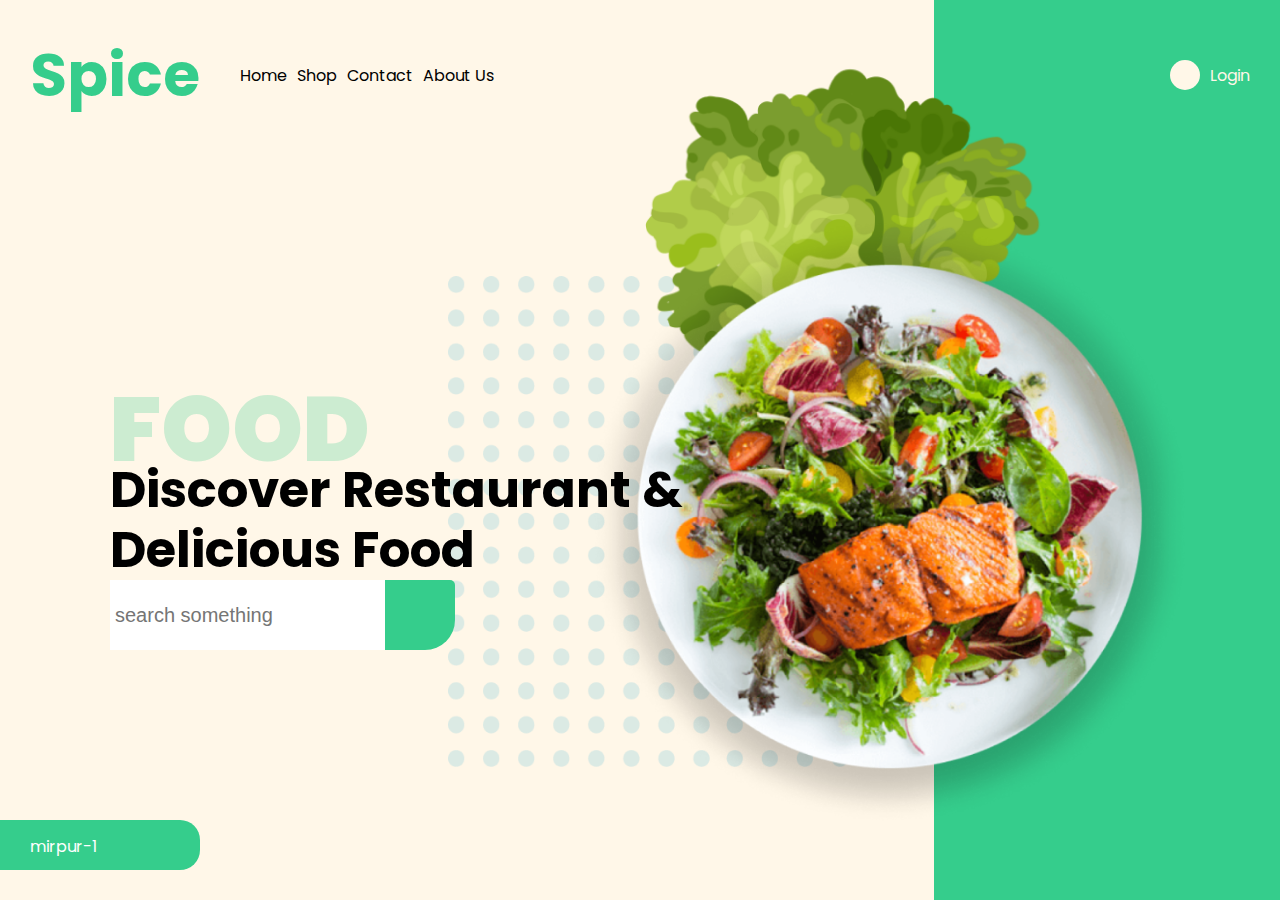
<file: index.html>
<!DOCTYPE html>
<html lang="en">
  <head>
    <meta charset="UTF-8" />
    <meta http-equiv="X-UA-Compatible" content="IE=edge" />
    <meta name="viewport" content="width=device-width, initial-scale=1.0" />
    <link rel="stylesheet" href="https://cdnjs.cloudflare.com/ajax/libs/font-awesome/6.4.0/css/all.min.css" integrity="sha512-iecdLmaskl7CVkqkXNQ/ZH/XLlvWZOJyj7Yy7tcenmpD1ypASozpmT/E0iPtmFIB46ZmdtAc9eNBvH0H/ZpiBw==" crossorigin="anonymous" referrerpolicy="no-referrer" />
    <link rel="stylesheet" href="style.css" />
    <title>Spice</title>
  </head>
  <body>
    <header>
      <nav>
        <div class="one">
          <div class="logo">
            <h1>Spice</h1>
          </div>
          <div class="nav">
            <ul>
              <li><a href="#">Home</a></li>
              <li><a href="#">Shop</a></li>
              <li><a href="#">Contact</a></li>
              <li><a href="#">About Us</a></li>
            </ul>
          </div>
        </div>
        <div class="user">

            <button><i class="fas fa-user"></i></button>
            <a href="#">Login <i class="fas fa-angle-down"></i></a>
        </div>
      </nav>
      <section class="hero">
        <div class="text">
            <div class="location">
                <span><i class="fas fa-map-marker-alt"></i></span> mirpur-1
            </div>
            <div class="textCon">
                <h1>FOOD</h1>
                <p>Discover Restaurant
                    & Delicious Food </p>
                    <div class="inpg">
                        <input type="text" placeholder="search something">
                        <button>
                            <span>
                                <i class="fas fa-search"></i>
                            </span>
                        </button>
                    </div>
            </div>
        </div>
        <div class="imgcon">
            <div class="imgbg">
                    <img src="./img/Group 3.png" alt="">
            </div>
            <div class="imgsalad">
                <img src="./img/Subtract.png" alt="">
            </div>
            <div class="imgplate">
                <img src="./img/image 3 1 (1).png" alt="">
            </div>
        </div>
      </section>
    </header>
  </body>
</html>
</file>
<file: style.css>
@import url('https://fonts.googleapis.com/css2?family=Poppins:ital,wght@0,100;0,300;0,400;0,500;0,600;0,700;0,800;0,900;1,100;1,200;1,300;1,400;1,500;1,600;1,700;1,800;1,900&display=swap');

*{
    margin: 0;
    padding: 0;
    box-sizing: border-box;
}

body{
    font-family: 'Poppins', sans-serif;
}


header{
    width: 100%;
    height: 100vh;
    position: relative;
    display: grid;
    grid-template-rows: 1fr 5fr;
    background-color: #FFF7E8;
    overflow: hidden;
}

header::after{
    content: "";
    width: 27%;
    background-color: #35CD8C;
    height: 100%;
    position: absolute;
    right: 0;
    top: 0;
    z-index: 0;
}

nav{
    width: 100%;
    height: 100%;
    display: flex;
    justify-content: space-between;
    position: relative;
    z-index: 100;
    align-items: center;
    padding: 10px;
}

nav .one{
    width: 100%;
    display: flex;
    justify-content: flex-start;
    position: relative;
}
nav .one .logo{
    padding:  0 20px ;
    font-size: 30px;
    color: #35CD8C;
}
nav .one .nav{
    display: flex;
    justify-content: center;
    align-items: center;
}

@media (max-width:600px) {
    nav .one .nav{
        display: none;
    }

}
nav .one .nav ul{
    display: flex;
    list-style: none;
    margin-left: 20px;
}
nav .one .nav ul li{
    margin-right: 10px;
}
nav .one .nav ul li a{
    text-decoration: none;
    color: black;
    transition: all 0.3s linear;
}

nav .one .nav ul li a:hover {
    text-decoration: underline;
    color: #35CD8C;
}

nav  .user {
    display: flex;
    justify-content: flex-end;
    margin-right: 20px;
}

nav  .user  button{
    width: 30px;
    height: 30px;
    background-color: #FFF7E8;
    border: none;
    border-radius: 50%;
    margin-right: 10px;
}
@media (max-width:440px) {
    nav  .user  button{
        border: 2px solid #fff;
    }
}

nav .user a{
    display: flex;
    justify-content: center;
    align-items: center;
    text-decoration: none;
    color: #FFF7E8;

}
nav .user a i {
    position:  relative;
    top: 2px;
}

section.hero{
    width:100%;
    height: 100%;
    display: grid;
    grid-template-columns:1fr 1fr ;
    position: relative;
    z-index: 3;
}
section.hero .text{
    width: 100%;
    height: 100%;
    display: flex;
    align-items: center;
    position: relative;
    z-index: 5;
}
section.hero .text .location{
    position: absolute;
    width: 200px;
    background-color: #35CD8C;
    padding: 10px 20px;
    border-radius: 0 20px 20px 0;
    bottom: 30px;
    left: 0;
    color: #fff;
}

section.hero .text .location i{
    font-size: 20px;
    padding-right: 10px;
}

section.hero .text .textCon{
    width: 100%;
    padding-left: 20px;
    line-height: 60px;
    position: relative;
    right: -90px;
}

@media (max-width:550px) {
    section.hero .text .textCon{
        right: 0;
    }
}
section.hero .text .textCon h1{
    font-size: 90px;
    color: #35CD8C40;
    font-weight: 900;
}

section.hero .text .textCon p{
    font-size: 50px;
    font-weight: 700;
}
section.hero .text .textCon .inpg{
    display: flex;

}

section.hero .text .textCon .inpg input{
    background-color: #fff;
    font-size: 20px;
    padding: 10px 5px; 
    border: none;
    outline: none;
}
section.hero .text .textCon .inpg button{
    width: 70px;
    height: 70px;
    font-size: 30px;
    border: none;
    background-color: #35CD8C;
    color: #fff;
    border-radius: 0 5px 30px 0;
    cursor: pointer;
}
@media (max-width:480px) {
    section.hero .text .textCon .inpg button{
        border: 2px solid #fff;
    }
}

section.hero .imgcon{
    width: 100%;
    height: 100%;
    display: flex;
    justify-content: center;
    align-items: center;
    position: relative;
}


section.hero .imgcon .imgbg{
    position: absolute;
    left: -30%;
}

section.hero .imgcon .imgbg img{
    width: 400px;
    height: auto;

}

.imgsalad{
    position: absolute;
    top: -100px;
    left: 5px;
}
.imgsalad img{
    width: 400px;
    height: auto;
}
.imgplate{
    position: absolute;
    left: -50px;
}
.imgplate img {
    width: 600px;
    height: auto;
}
</file>
